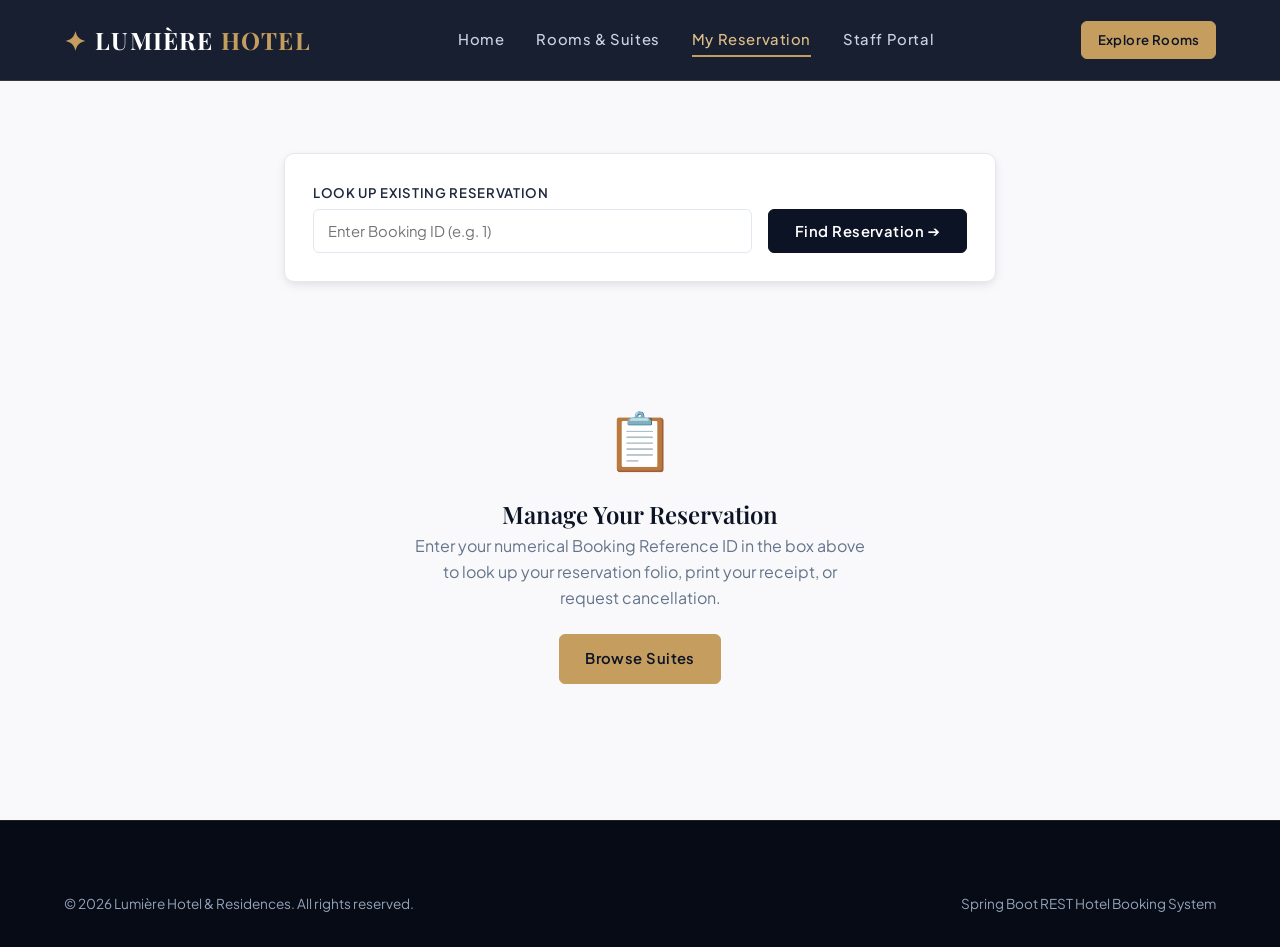
<file: src/main/resources/static/confirmation.html>
<!DOCTYPE html>
<html lang="en">
<head>
  <meta charset="UTF-8">
  <meta name="viewport" content="width=device-width, initial-scale=1.0">
  <title>Reservation Confirmation & Management | Lumière Hotel</title>
  <meta name="description" content="Manage or view your confirmed reservation details at Lumière Hotel & Residences.">

  <link rel="stylesheet" href="css/style.css">
  <link rel="stylesheet" href="css/components.css">
  <link rel="stylesheet" href="css/responsive.css">
  <style>
    .confirmation-container {
      max-width: 760px;
      margin: 0 auto;
    }
    .receipt-card {
      background-color: #ffffff;
      border-radius: var(--radius-lg);
      padding: 2.75rem 2.25rem;
      box-shadow: var(--shadow-xl);
      border: 1px solid var(--color-border);
      position: relative;
    }
    .receipt-header {
      text-align: center;
      padding-bottom: var(--space-xl);
      border-bottom: 2px dashed var(--color-border);
      margin-bottom: var(--space-xl);
    }
    .receipt-badge-wrap {
      margin-bottom: var(--space-md);
    }
    .receipt-grid {
      display: grid;
      grid-template-columns: 1fr 1fr;
      gap: var(--space-lg);
      margin-bottom: var(--space-xl);
    }
    @media (max-width: 600px) {
      .receipt-grid {
        grid-template-columns: 1fr;
      }
    }
    .receipt-field {
      display: flex;
      flex-direction: column;
    }
    .receipt-label {
      font-size: 0.8rem;
      text-transform: uppercase;
      letter-spacing: 0.05em;
      color: var(--color-text-muted);
      margin-bottom: 4px;
    }
    .receipt-value {
      font-size: 1.1rem;
      font-weight: 600;
      color: var(--color-primary);
    }
    .receipt-actions {
      display: flex;
      gap: var(--space-md);
      justify-content: center;
      margin-top: var(--space-xl);
      flex-wrap: wrap;
    }
    .lookup-box {
      background-color: #ffffff;
      border-radius: var(--radius-md);
      padding: 1.75rem;
      box-shadow: var(--shadow-md);
      border: 1px solid var(--color-border);
      margin-bottom: var(--space-2xl);
    }
  </style>
</head>
<body>

  <!-- Navigation -->
  <header class="navbar">
    <div class="container nav-container">
      <a href="index.html" class="brand-logo" id="navLogo">
        <span class="brand-icon">✦</span>
        <span>LUMIÈRE <span>HOTEL</span></span>
      </a>
      
      <nav class="nav-links" id="navMenu">
        <a href="index.html" class="nav-link">Home</a>
        <a href="rooms.html" class="nav-link">Rooms & Suites</a>
        <a href="confirmation.html" class="nav-link active">My Reservation</a>
        <a href="manage-rooms.html" class="nav-link text-gold">Staff Portal</a>
      </nav>

      <div class="nav-actions">
        <a href="rooms.html" class="btn btn-primary btn-sm">Explore Rooms</a>
        <button class="nav-toggle-btn" aria-label="Toggle navigation" id="navToggleBtn">&#9776;</button>
      </div>
    </div>
  </header>

  <main class="section">
    <div class="container confirmation-container">
      <!-- Reservation Lookup Form (Always available to find any booking by ID) -->
      <div class="lookup-box no-print">
        <form id="lookupForm" style="display: flex; gap: var(--space-md); align-items: flex-end; flex-wrap: wrap;">
          <div class="form-group" style="flex: 1; min-width: 200px;">
            <label for="lookupIdInput" class="form-label">Look Up Existing Reservation</label>
            <input type="number" id="lookupIdInput" class="form-control" placeholder="Enter Booking ID (e.g. 1)" required min="1">
          </div>
          <button type="submit" class="btn btn-dark" style="height: 44px;">
            Find Reservation ➔
          </button>
        </form>
      </div>

      <!-- Main Receipt Display Area -->
      <div id="receiptContainer">
        <!-- Filled dynamically by confirmation.js -->
        <div class="skeleton" style="height: 450px; border-radius: var(--radius-lg);"></div>
      </div>
    </div>
  </main>

  <!-- Cancel Confirmation Modal -->
  <div class="modal-backdrop" id="cancelModal">
    <div class="modal-dialog">
      <div class="modal-header">
        <h3 class="modal-title">Confirm Reservation Cancellation</h3>
        <button class="modal-close-btn" id="modalCloseBtn">&times;</button>
      </div>
      <div class="modal-body">
        <p style="margin-bottom: var(--space-sm);">Are you sure you wish to cancel this reservation?</p>
        <p style="font-size: 0.9rem; color: var(--color-text-muted);">
          Your status will be permanently marked as <strong>CANCELLED</strong> in the system. To rebook, you will need to submit a new reservation.
        </p>
      </div>
      <div class="modal-footer">
        <button class="btn btn-outline" id="modalDismissBtn">Keep Reservation</button>
        <button class="btn btn-danger" id="modalConfirmCancelBtn">Yes, Cancel Booking</button>
      </div>
    </div>
  </div>

  <!-- Footer -->
  <footer class="footer">
    <div class="container">
      <div class="footer-bottom" style="border: none; padding: 0;">
        <div>&copy; <span class="current-year">2026</span> Lumière Hotel & Residences. All rights reserved.</div>
        <div>Spring Boot REST Hotel Booking System</div>
      </div>
    </div>
  </footer>

  <script src="js/api.js"></script>
  <script src="js/utils.js"></script>
  <script src="js/main.js"></script>
  <script src="js/confirmation.js"></script>
</body>
</html>
</file>
<file: src/main/resources/static/css/style.css>
/* ==========================================================================
   LUMIÈRE HOTEL & RESIDENCES - CORE DESIGN SYSTEM
   Modern, Luxury Hospitality Theme (Vanilla CSS)
   ========================================================================== */

@import url('https://fonts.googleapis.com/css2?family=Playfair+Display:ital,wght@0,400;0,600;0,700;1,400&family=Plus+Jakarta+Sans:wght@300;400;500;600;700&display=swap');

:root {
  /* Color Palette - Deep Midnight Navy & Warm Champagne Gold */
  --color-primary: #0b1325;
  --color-primary-dark: #060b16;
  --color-primary-light: #16223e;
  
  --color-accent: #c59d5f;
  --color-accent-light: #dfbe89;
  --color-accent-dark: #a47d41;
  --color-accent-soft: rgba(197, 157, 95, 0.12);

  --color-bg-main: #f9f9fb;
  --color-bg-card: #ffffff;
  --color-bg-alt: #f1f3f7;
  --color-bg-dark: #0a1120;
  
  --color-text-main: #1e293b;
  --color-text-muted: #64748b;
  --color-text-light: #94a3b8;
  --color-text-white: #ffffff;
  
  --color-border: #e2e8f0;
  --color-border-light: #edf2f7;
  --color-border-accent: rgba(197, 157, 95, 0.35);

  --color-success: #15803d;
  --color-success-bg: #dcfce7;
  --color-danger: #b91c1c;
  --color-danger-bg: #fee2e2;
  --color-warning: #b45309;
  --color-warning-bg: #fef3c7;

  /* Typography */
  --font-serif: 'Playfair Display', Georgia, serif;
  --font-sans: 'Plus Jakarta Sans', system-ui, -apple-system, BlinkMacSystemFont, 'Segoe UI', Roboto, sans-serif;

  /* Spacing */
  --space-xs: 0.25rem;
  --space-sm: 0.5rem;
  --space-md: 1rem;
  --space-lg: 1.5rem;
  --space-xl: 2rem;
  --space-2xl: 3rem;
  --space-3xl: 4.5rem;

  /* Elevation Shadows */
  --shadow-sm: 0 1px 2px 0 rgba(0, 0, 0, 0.05);
  --shadow-md: 0 4px 12px -1px rgba(11, 19, 37, 0.08), 0 2px 6px -1px rgba(11, 19, 37, 0.04);
  --shadow-lg: 0 12px 24px -4px rgba(11, 19, 37, 0.12), 0 4px 8px -2px rgba(11, 19, 37, 0.06);
  --shadow-xl: 0 20px 35px -5px rgba(11, 19, 37, 0.15), 0 10px 15px -5px rgba(11, 19, 37, 0.08);

  /* Borders & Radius */
  --radius-sm: 6px;
  --radius-md: 10px;
  --radius-lg: 16px;
  --radius-full: 9999px;

  /* Transitions */
  --transition-fast: 0.15s ease-in-out;
  --transition-normal: 0.25s ease-in-out;
  --transition-slow: 0.4s cubic-bezier(0.16, 1, 0.3, 1);
}

/* Base Resets */
*, *::before, *::after {
  box-sizing: border-box;
  margin: 0;
  padding: 0;
}

html {
  font-size: 16px;
  scroll-behavior: smooth;
}

body {
  font-family: var(--font-sans);
  background-color: var(--color-bg-main);
  color: var(--color-text-main);
  line-height: 1.6;
  min-height: 100vh;
  display: flex;
  flex-direction: column;
  -webkit-font-smoothing: antialiased;
}

main {
  flex: 1 0 auto;
}

img {
  max-width: 100%;
  height: auto;
  display: block;
}

a {
  color: inherit;
  text-decoration: none;
  transition: color var(--transition-fast);
}

ul, ol {
  list-style: none;
}

/* Typography Hierarchy */
h1, h2, h3, h4, h5, h6 {
  font-family: var(--font-serif);
  color: var(--color-primary);
  line-height: 1.25;
  font-weight: 600;
}

h1 { font-size: clamp(2.2rem, 4vw, 3.5rem); }
h2 { font-size: clamp(1.8rem, 3vw, 2.5rem); }
h3 { font-size: clamp(1.35rem, 2vw, 1.75rem); }
h4 { font-size: 1.25rem; }

p {
  color: var(--color-text-muted);
}

.text-gold {
  color: var(--color-accent);
}

.text-center { text-align: center; }
.text-right { text-align: right; }

/* Layout Containers */
.container {
  width: 100%;
  max-width: 1200px;
  margin-left: auto;
  margin-right: auto;
  padding-left: var(--space-lg);
  padding-right: var(--space-lg);
}

.section {
  padding-top: var(--space-3xl);
  padding-bottom: var(--space-3xl);
}

.section-title-wrap {
  text-align: center;
  max-width: 680px;
  margin: 0 auto var(--space-2xl) auto;
}

.section-subtitle {
  text-transform: uppercase;
  font-size: 0.825rem;
  letter-spacing: 0.15em;
  color: var(--color-accent);
  font-weight: 700;
  margin-bottom: var(--space-xs);
  display: inline-block;
}

.section-title {
  margin-bottom: var(--space-sm);
}

.section-desc {
  font-size: 1.05rem;
  color: var(--color-text-muted);
}
</file>
<file: src/main/resources/static/css/components.css>
/* ==========================================================================
   LUMIÈRE HOTEL & RESIDENCES - REUSABLE UI COMPONENTS
   ========================================================================== */

/* --------------------------------------------------------------------------
   1. NAVIGATION BAR
   -------------------------------------------------------------------------- */
.navbar {
  position: sticky;
  top: 0;
  z-index: 1000;
  background-color: rgba(11, 19, 37, 0.95);
  backdrop-filter: blur(12px);
  -webkit-backdrop-filter: blur(12px);
  border-bottom: 1px solid rgba(197, 157, 95, 0.2);
  transition: all var(--transition-normal);
}

.nav-container {
  display: flex;
  align-items: center;
  justify-content: space-between;
  height: 80px;
}

.brand-logo {
  display: flex;
  align-items: center;
  gap: var(--space-sm);
  font-family: var(--font-serif);
  font-size: 1.5rem;
  font-weight: 700;
  color: var(--color-text-white);
  letter-spacing: 0.05em;
}

.brand-logo .brand-icon {
  color: var(--color-accent);
  font-size: 1.6rem;
}

.brand-logo span span {
  color: var(--color-accent);
}

.nav-links {
  display: flex;
  align-items: center;
  gap: var(--space-xl);
}

.nav-link {
  color: #cbd5e1;
  font-size: 0.925rem;
  font-weight: 500;
  letter-spacing: 0.04em;
  position: relative;
  padding: 0.35rem 0;
  transition: color var(--transition-fast);
}

.nav-link:hover,
.nav-link.active {
  color: var(--color-accent-light);
}

.nav-link::after {
  content: '';
  position: absolute;
  bottom: 0;
  left: 0;
  width: 0%;
  height: 2px;
  background-color: var(--color-accent);
  transition: width var(--transition-normal);
}

.nav-link:hover::after,
.nav-link.active::after {
  width: 100%;
}

.nav-actions {
  display: flex;
  align-items: center;
  gap: var(--space-md);
}

.nav-toggle-btn {
  display: none;
  background: transparent;
  border: none;
  color: var(--color-text-white);
  font-size: 1.6rem;
  cursor: pointer;
  padding: var(--space-xs);
}

/* --------------------------------------------------------------------------
   2. BUTTONS
   -------------------------------------------------------------------------- */
.btn {
  display: inline-flex;
  align-items: center;
  justify-content: center;
  gap: var(--space-xs);
  padding: 0.75rem 1.6rem;
  font-family: var(--font-sans);
  font-size: 0.925rem;
  font-weight: 600;
  letter-spacing: 0.03em;
  border-radius: var(--radius-sm);
  border: 1px solid transparent;
  cursor: pointer;
  transition: all var(--transition-fast);
  text-align: center;
  white-space: nowrap;
}

.btn:disabled {
  opacity: 0.6;
  cursor: not-allowed;
  transform: none !important;
}

.btn-primary {
  background-color: var(--color-accent);
  color: #0b1325;
  border-color: var(--color-accent);
}

.btn-primary:hover:not(:disabled) {
  background-color: var(--color-accent-light);
  border-color: var(--color-accent-light);
  box-shadow: 0 4px 14px rgba(197, 157, 95, 0.4);
  transform: translateY(-1px);
}

.btn-dark {
  background-color: var(--color-primary);
  color: var(--color-text-white);
  border-color: var(--color-primary);
}

.btn-dark:hover:not(:disabled) {
  background-color: var(--color-primary-light);
  transform: translateY(-1px);
}

.btn-outline {
  background-color: transparent;
  color: var(--color-text-main);
  border-color: var(--color-border);
}

.btn-outline:hover:not(:disabled) {
  border-color: var(--color-accent);
  color: var(--color-accent);
  background-color: var(--color-accent-soft);
}

.btn-outline-gold {
  background-color: transparent;
  color: var(--color-accent-light);
  border-color: var(--color-accent);
}

.btn-outline-gold:hover:not(:disabled) {
  background-color: var(--color-accent);
  color: #0b1325;
}

.btn-danger {
  background-color: var(--color-danger);
  color: #ffffff;
  border-color: var(--color-danger);
}

.btn-danger:hover:not(:disabled) {
  background-color: #991b1b;
  box-shadow: 0 4px 12px rgba(185, 28, 28, 0.3);
}

.btn-sm {
  padding: 0.45rem 0.95rem;
  font-size: 0.825rem;
}

.btn-lg {
  padding: 0.95rem 2.2rem;
  font-size: 1.05rem;
}

.btn-block {
  width: 100%;
}

/* --------------------------------------------------------------------------
   3. STATUS BADGES
   -------------------------------------------------------------------------- */
.badge {
  display: inline-flex;
  align-items: center;
  gap: 0.35rem;
  padding: 0.25rem 0.65rem;
  border-radius: var(--radius-full);
  font-size: 0.75rem;
  font-weight: 700;
  text-transform: uppercase;
  letter-spacing: 0.06em;
}

.badge-active,
.badge-confirmed {
  background-color: var(--color-success-bg);
  color: var(--color-success);
  border: 1px solid rgba(21, 128, 61, 0.2);
}

.badge-inactive,
.badge-cancelled {
  background-color: var(--color-danger-bg);
  color: var(--color-danger);
  border: 1px solid rgba(185, 28, 28, 0.2);
}

.badge-gold {
  background-color: var(--color-accent-soft);
  color: var(--color-accent-dark);
  border: 1px solid var(--color-border-accent);
}

/* --------------------------------------------------------------------------
   4. HERO SECTION & FLOATING SEARCH BAR
   -------------------------------------------------------------------------- */
.hero {
  position: relative;
  background: linear-gradient(135deg, rgba(11, 19, 37, 0.85) 0%, rgba(6, 11, 22, 0.92) 100%),
              url('https://images.unsplash.com/photo-1542314831-068cd1dbfeeb?auto=format&fit=crop&w=1920&q=80') center/cover no-repeat;
  color: var(--color-text-white);
  padding: 7rem 0 9rem 0;
  text-align: center;
}

.hero-content {
  max-width: 840px;
  margin: 0 auto;
}

.hero-subtitle {
  font-size: 0.95rem;
  letter-spacing: 0.25em;
  text-transform: uppercase;
  color: var(--color-accent);
  font-weight: 600;
  margin-bottom: var(--space-md);
  display: inline-block;
}

.hero-title {
  color: #ffffff;
  margin-bottom: var(--space-md);
  font-size: clamp(2.5rem, 5vw, 4rem);
  letter-spacing: -0.02em;
}

.hero-desc {
  color: #cbd5e1;
  font-size: 1.15rem;
  line-height: 1.7;
  max-width: 640px;
  margin: 0 auto var(--space-2xl) auto;
}

.floating-search-bar {
  background-color: #ffffff;
  border-radius: var(--radius-lg);
  padding: 1.25rem 1.75rem;
  box-shadow: var(--shadow-xl);
  margin-top: -3.5rem;
  position: relative;
  z-index: 20;
  border: 1px solid var(--color-border);
}

.search-form-grid {
  display: grid;
  grid-template-columns: repeat(auto-fit, minmax(180px, 1fr)) 160px;
  gap: var(--space-md);
  align-items: flex-end;
}

/* --------------------------------------------------------------------------
   5. FORM ELEMENTS
   -------------------------------------------------------------------------- */
.form-group {
  display: flex;
  flex-direction: column;
  gap: 0.35rem;
  text-align: left;
}

.form-label {
  font-size: 0.825rem;
  font-weight: 600;
  color: var(--color-text-main);
  text-transform: uppercase;
  letter-spacing: 0.05em;
}

.form-control {
  width: 100%;
  padding: 0.75rem 0.9rem;
  font-family: var(--font-sans);
  font-size: 0.925rem;
  color: var(--color-text-main);
  background-color: #ffffff;
  border: 1.5px solid var(--color-border);
  border-radius: var(--radius-sm);
  outline: none;
  transition: border-color var(--transition-fast), box-shadow var(--transition-fast);
}

.form-control:focus {
  border-color: var(--color-accent);
  box-shadow: 0 0 0 3px rgba(197, 157, 95, 0.15);
}

.form-control.is-invalid {
  border-color: var(--color-danger);
}

.form-feedback {
  font-size: 0.775rem;
  color: var(--color-danger);
  min-height: 1rem;
}

/* --------------------------------------------------------------------------
   6. ROOM CARDS
   -------------------------------------------------------------------------- */
.rooms-grid {
  display: grid;
  grid-template-columns: repeat(auto-fill, minmax(340px, 1fr));
  gap: var(--space-xl);
}

.room-card {
  background-color: var(--color-bg-card);
  border-radius: var(--radius-md);
  overflow: hidden;
  box-shadow: var(--shadow-md);
  border: 1px solid var(--color-border-light);
  display: flex;
  flex-direction: column;
  transition: transform var(--transition-normal), box-shadow var(--transition-normal);
}

.room-card:hover {
  transform: translateY(-6px);
  box-shadow: var(--shadow-xl);
}

.room-card-img-wrap {
  position: relative;
  height: 230px;
  overflow: hidden;
  background-color: #1e293b;
}

.room-card-img {
  width: 100%;
  height: 100%;
  object-fit: cover;
  transition: transform var(--transition-slow);
}

.room-card:hover .room-card-img {
  transform: scale(1.05);
}

.room-card-badge {
  position: absolute;
  top: 14px;
  left: 14px;
  z-index: 2;
}

.room-card-price-tag {
  position: absolute;
  bottom: 14px;
  right: 14px;
  background-color: rgba(11, 19, 37, 0.85);
  backdrop-filter: blur(8px);
  color: #ffffff;
  padding: 0.35rem 0.85rem;
  border-radius: var(--radius-sm);
  font-family: var(--font-sans);
  font-size: 0.825rem;
  border: 1px solid rgba(197, 157, 95, 0.3);
}

.room-card-price-tag strong {
  font-size: 1.15rem;
  color: var(--color-accent-light);
  font-weight: 700;
}

.room-card-body {
  padding: 1.5rem;
  display: flex;
  flex-direction: column;
  flex-grow: 1;
}

.room-card-meta {
  display: flex;
  align-items: center;
  justify-content: space-between;
  margin-bottom: var(--space-xs);
  font-size: 0.8rem;
  color: var(--color-text-light);
  text-transform: uppercase;
  letter-spacing: 0.05em;
}

.room-card-title {
  font-size: 1.35rem;
  margin-bottom: var(--space-sm);
  color: var(--color-primary);
}

.room-card-features {
  display: flex;
  flex-wrap: wrap;
  gap: var(--space-sm);
  margin-bottom: var(--space-lg);
  padding-bottom: var(--space-md);
  border-bottom: 1px solid var(--color-border-light);
}

.feature-pill {
  display: inline-flex;
  align-items: center;
  gap: 0.35rem;
  font-size: 0.825rem;
  color: var(--color-text-muted);
  background-color: var(--color-bg-alt);
  padding: 0.25rem 0.65rem;
  border-radius: var(--radius-sm);
}

.room-card-actions {
  margin-top: auto;
  display: flex;
  gap: var(--space-sm);
}

/* --------------------------------------------------------------------------
   7. AMENITIES / HIGHLIGHTS SECTION
   -------------------------------------------------------------------------- */
.amenities-grid {
  display: grid;
  grid-template-columns: repeat(auto-fit, minmax(240px, 1fr));
  gap: var(--space-xl);
}

.amenity-card {
  background-color: #ffffff;
  padding: 2.25rem 1.75rem;
  border-radius: var(--radius-md);
  border: 1px solid var(--color-border);
  text-align: center;
  transition: transform var(--transition-fast), border-color var(--transition-fast);
}

.amenity-card:hover {
  transform: translateY(-4px);
  border-color: var(--color-accent);
}

.amenity-icon {
  font-size: 2.4rem;
  color: var(--color-accent);
  margin-bottom: var(--space-md);
  display: inline-block;
}

.amenity-title {
  font-size: 1.15rem;
  margin-bottom: var(--space-xs);
}

/* --------------------------------------------------------------------------
   8. SKELETON LOADERS & EMPTY STATES
   -------------------------------------------------------------------------- */
.skeleton {
  background: linear-gradient(90deg, #e2e8f0 25%, #f1f5f9 50%, #e2e8f0 75%);
  background-size: 200% 100%;
  animation: shimmer 1.5s infinite;
  border-radius: var(--radius-sm);
}

@keyframes shimmer {
  0% { background-position: 200% 0; }
  100% { background-position: -200% 0; }
}

.skeleton-card {
  height: 400px;
  border-radius: var(--radius-md);
}

.empty-state {
  text-align: center;
  padding: 4rem 1.5rem;
  max-width: 500px;
  margin: 0 auto;
}

.empty-state-icon {
  font-size: 3.5rem;
  color: var(--color-accent);
  margin-bottom: var(--space-md);
}

.empty-state-title {
  font-size: 1.5rem;
  margin-bottom: var(--space-xs);
}

.empty-state-desc {
  margin-bottom: var(--space-lg);
}

/* --------------------------------------------------------------------------
   9. TOAST NOTIFICATIONS
   -------------------------------------------------------------------------- */
.toast-container {
  position: fixed;
  bottom: 24px;
  right: 24px;
  z-index: 9999;
  display: flex;
  flex-direction: column;
  gap: var(--space-sm);
  pointer-events: none;
}

.toast {
  pointer-events: auto;
  display: flex;
  align-items: center;
  gap: var(--space-sm);
  min-width: 300px;
  max-width: 420px;
  padding: 0.9rem 1.2rem;
  background-color: var(--color-primary);
  color: #ffffff;
  border-radius: var(--radius-md);
  box-shadow: var(--shadow-xl);
  font-size: 0.9rem;
  border-left: 4px solid var(--color-accent);
  transform: translateX(120%);
  opacity: 0;
  transition: transform 0.3s cubic-bezier(0.16, 1, 0.3, 1), opacity 0.3s ease-in-out;
}

.toast.show {
  transform: translateX(0);
  opacity: 1;
}

.toast-success { border-left-color: var(--color-success); }
.toast-error { border-left-color: var(--color-danger); }
.toast-warning { border-left-color: var(--color-warning); }

.toast-message {
  flex-grow: 1;
}

.toast-close {
  background: transparent;
  border: none;
  color: #94a3b8;
  cursor: pointer;
  font-size: 1.1rem;
}

.toast-close:hover {
  color: #ffffff;
}

/* --------------------------------------------------------------------------
   10. MODAL
   -------------------------------------------------------------------------- */
.modal-backdrop {
  position: fixed;
  top: 0;
  left: 0;
  width: 100vw;
  height: 100vh;
  background-color: rgba(11, 19, 37, 0.7);
  backdrop-filter: blur(4px);
  z-index: 5000;
  display: none;
  align-items: center;
  justify-content: center;
  padding: var(--space-md);
}

.modal-backdrop.active {
  display: flex;
}

.modal-dialog {
  background-color: #ffffff;
  border-radius: var(--radius-lg);
  max-width: 540px;
  width: 100%;
  box-shadow: var(--shadow-xl);
  overflow: hidden;
  animation: modalEnter 0.25s cubic-bezier(0.16, 1, 0.3, 1);
}

@keyframes modalEnter {
  from { opacity: 0; transform: scale(0.94) translateY(10px); }
  to { opacity: 1; transform: scale(1) translateY(0); }
}

.modal-header {
  display: flex;
  align-items: center;
  justify-content: space-between;
  padding: 1.25rem 1.75rem;
  border-bottom: 1px solid var(--color-border);
}

.modal-title {
  font-size: 1.25rem;
  margin: 0;
}

.modal-close-btn {
  background: transparent;
  border: none;
  font-size: 1.5rem;
  cursor: pointer;
  color: var(--color-text-muted);
}

.modal-body {
  padding: 1.75rem;
}

.modal-footer {
  padding: 1rem 1.75rem;
  background-color: var(--color-bg-alt);
  display: flex;
  justify-content: flex-end;
  gap: var(--space-sm);
  border-top: 1px solid var(--color-border);
}

/* --------------------------------------------------------------------------
   11. FOOTER
   -------------------------------------------------------------------------- */
.footer {
  background-color: var(--color-primary-dark);
  color: #94a3b8;
  padding-top: var(--space-3xl);
  padding-bottom: var(--space-xl);
  border-top: 1px solid rgba(197, 157, 95, 0.15);
}

.footer-grid {
  display: grid;
  grid-template-columns: 2fr 1fr 1fr 1.2fr;
  gap: var(--space-2xl);
  margin-bottom: var(--space-2xl);
}

.footer-brand p {
  color: #94a3b8;
  margin-top: var(--space-md);
  max-width: 320px;
  font-size: 0.925rem;
}

.footer-col-title {
  color: #ffffff;
  font-size: 1.05rem;
  margin-bottom: var(--space-lg);
  font-family: var(--font-serif);
}

.footer-links {
  display: flex;
  flex-direction: column;
  gap: 0.65rem;
}

.footer-link {
  color: #94a3b8;
  font-size: 0.9rem;
  transition: color var(--transition-fast);
}

.footer-link:hover {
  color: var(--color-accent-light);
}

.footer-bottom {
  padding-top: var(--space-xl);
  border-top: 1px solid rgba(255, 255, 255, 0.08);
  display: flex;
  align-items: center;
  justify-content: space-between;
  font-size: 0.85rem;
}

/* --------------------------------------------------------------------------
   12. PRINT STYLESHEET
   -------------------------------------------------------------------------- */
@media print {
  .navbar, .footer, .btn, .no-print {
    display: none !important;
  }
  body {
    background: #ffffff !important;
    color: #000000 !important;
  }
  .receipt-card {
    box-shadow: none !important;
    border: 1px solid #cccccc !important;
  }
}
</file>
<file: src/main/resources/static/css/responsive.css>
/* ==========================================================================
   LUMIÈRE HOTEL & RESIDENCES - RESPONSIVE STYLES
   ========================================================================== */

@media (max-width: 1024px) {
  .footer-grid {
    grid-template-columns: 1fr 1fr;
    gap: var(--space-xl);
  }
}

@media (max-width: 768px) {
  .nav-toggle-btn {
    display: block;
  }

  .nav-links {
    position: fixed;
    top: 80px;
    left: 0;
    width: 100%;
    background-color: var(--color-primary);
    flex-direction: column;
    padding: var(--space-xl) var(--space-lg);
    gap: var(--space-lg);
    border-bottom: 2px solid var(--color-accent);
    transform: translateY(-150%);
    opacity: 0;
    pointer-events: none;
    transition: transform 0.3s ease-in-out, opacity 0.3s ease-in-out;
    box-shadow: var(--shadow-xl);
  }

  .nav-links.open {
    transform: translateY(0);
    opacity: 1;
    pointer-events: auto;
  }

  .nav-actions .btn {
    display: none;
  }

  .hero {
    padding: 5rem 0 7rem 0;
  }

  .search-form-grid {
    grid-template-columns: 1fr;
  }

  .floating-search-bar {
    margin-top: -2.5rem;
    padding: 1.25rem;
  }

  .rooms-grid {
    grid-template-columns: 1fr;
  }

  .room-detail-layout {
    grid-template-columns: 1fr !important;
  }

  .booking-layout {
    grid-template-columns: 1fr !important;
  }

  .footer-grid {
    grid-template-columns: 1fr;
    gap: var(--space-xl);
  }

  .footer-bottom {
    flex-direction: column;
    gap: var(--space-sm);
    text-align: center;
  }
}

@media (max-width: 480px) {
  .container {
    padding-left: var(--space-md);
    padding-right: var(--space-md);
  }

  .hero-title {
    font-size: 2rem;
  }

  .toast {
    min-width: calc(100vw - 32px);
    right: 16px;
    bottom: 16px;
  }
}
</file>
